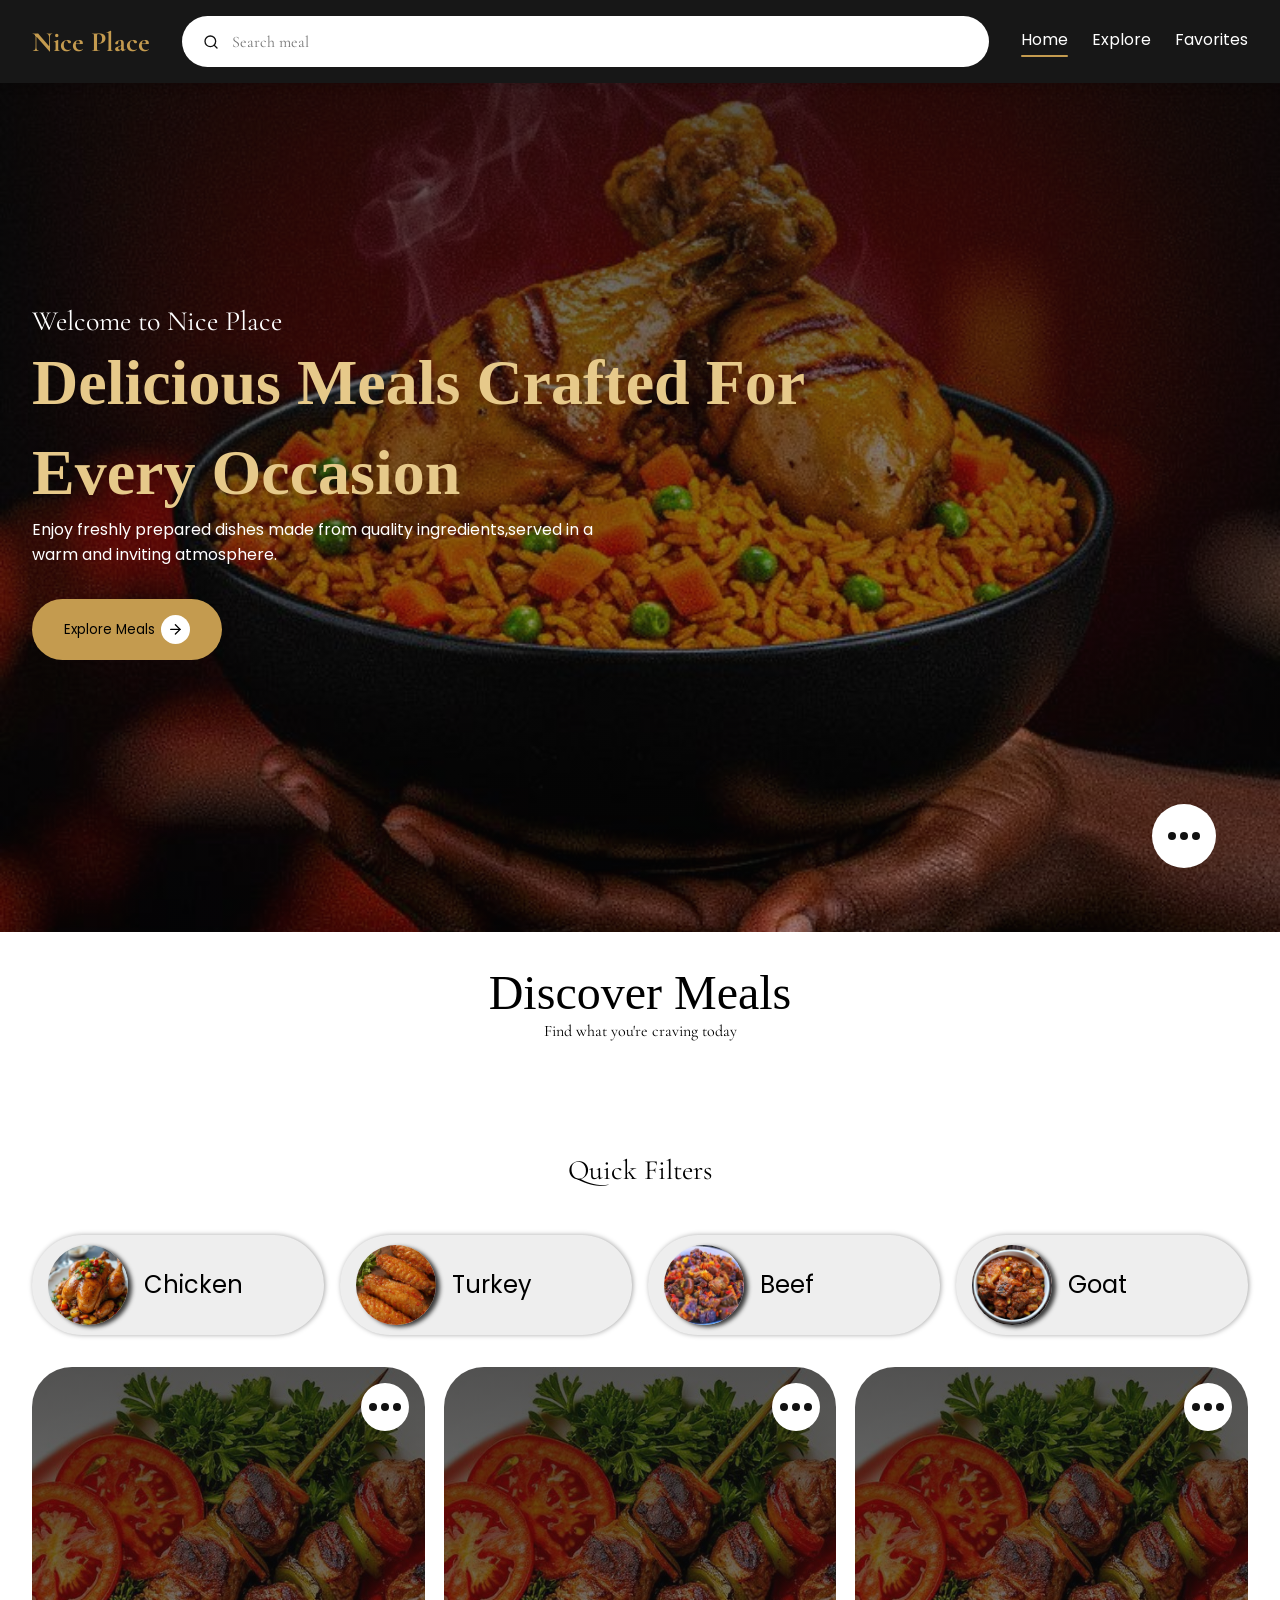
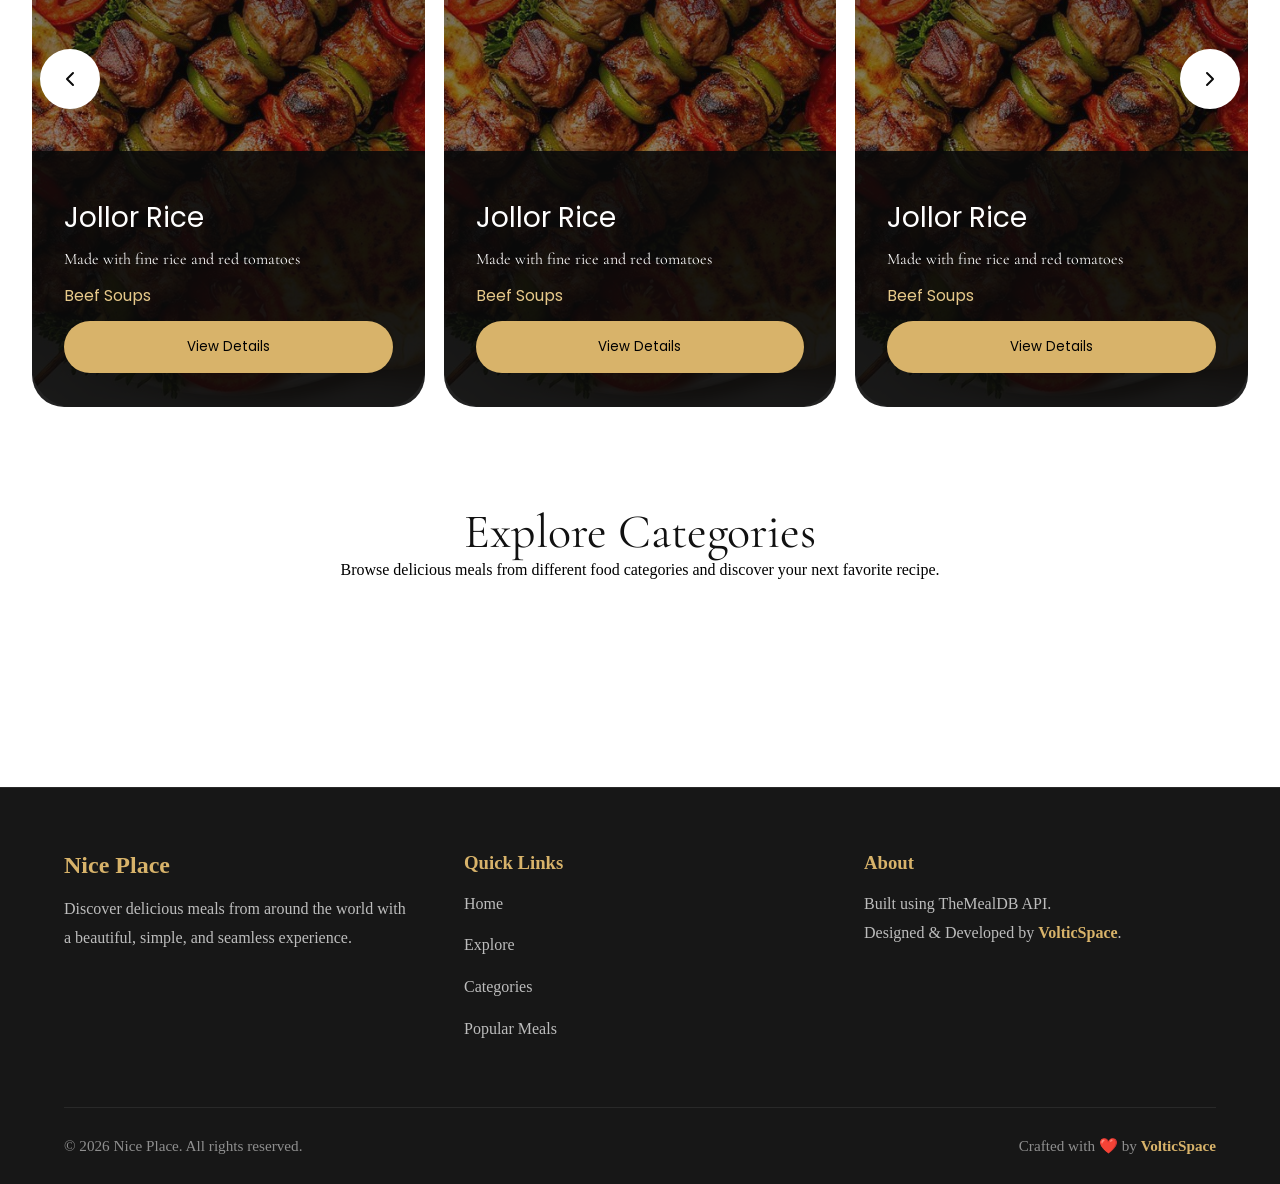
<file: index.html>
<!doctype html>
<html lang="en">
  <head>
    <meta charset="UTF-8" />
    <meta name="viewport" content="width=device-width, initial-scale=1.0" />
    <title>Nice Place</title>
    <link rel="preconnect" href="https://fonts.googleapis.com" />
    <link rel="preconnect" href="https://fonts.gstatic.com" crossorigin />
    <link
      href="https://fonts.googleapis.com/css2?family=Poppins:ital,wght@0,100;0,200;0,300;0,400;0,500;0,600;0,700;0,800;0,900;1,100;1,200;1,300;1,400;1,500;1,600;1,700;1,800;1,900&family=Roboto:ital,wght@0,100..900;1,100..900&display=swap"
      rel="stylesheet"
    />
    <link rel="preconnect" href="https://fonts.googleapis.com" />
    <link rel="preconnect" href="https://fonts.gstatic.com" crossorigin />
    <link
      href="https://fonts.googleapis.com/css2?family=Cormorant+Garamond:ital,wght@0,300..700;1,300..700&display=swap"
      rel="stylesheet"
    />
    <link rel="stylesheet" href="styles/general.css" />

    <link rel="stylesheet" href="styles/footer.css" />

    <link rel="stylesheet" href="styles/explore.css" />
    <link rel="stylesheet" href="styles/mealFeatures.css" />

    <link rel="stylesheet" href="styles/heroSection.css" />

    <link rel="stylesheet" href="styles/header.css" />

    <script defer type="module" src="src/controllers/HomePageContr.js"></script>
  </head>
  <body>
    <section class="meal-grid hide">
      <div class="meal-card">
        <img class="image card-img" src="assets/usa.jfif" alt="" />
        <div class="slider-top-overlay card-overlay"></div>
        <div class="meal-card-content">
          <p class="meal-name">Jollor Rice</p>
          <p class="meal-text">Made with fine rice and red tomatoes</p>
          <p class="meal-category">Beef Soups</p>
          <button class="view-details-btn">View Details</button>
        </div>
        <div class="more-btn">
          <div class="dot"></div>
          <div class="dot"></div>
          <div class="dot"></div>
        </div>
      </div>

      <div class="meal-card">
        <img class="image card-img" src="assets/usa.jfif" alt="" />
        <div class="slider-top-overlay card-overlay"></div>
        <div class="meal-card-content">
          <p class="meal-name">Jollor Rice</p>
          <p class="meal-text">Made with fine rice and red tomatoes</p>
          <p class="meal-category">Beef Soups</p>
          <button class="view-details-btn">View Details</button>
        </div>
        <div class="more-btn">
          <div class="dot"></div>
          <div class="dot"></div>
          <div class="dot"></div>
        </div>
      </div>

      <div class="meal-card">
        <img class="image card-img" src="assets/usa.jfif" alt="" />
        <div class="slider-top-overlay card-overlay"></div>
        <div class="meal-card-content">
          <p class="meal-name">Jollor Rice</p>
          <p class="meal-text">Made with fine rice and red tomatoes</p>
          <p class="meal-category">Beef Soups</p>
          <button class="view-details-btn">View Details</button>
        </div>
        <div class="more-btn">
          <div class="dot"></div>
          <div class="dot"></div>
          <div class="dot"></div>
        </div>
      </div>

      <div class="meal-card">
        <img class="image card-img" src="assets/usa.jfif" alt="" />
        <div class="slider-top-overlay card-overlay"></div>
        <div class="meal-card-content">
          <p class="meal-name">Jollor Rice</p>
          <p class="meal-text">Made with fine rice and red tomatoes</p>
          <p class="meal-category">Beef Soups</p>
          <button class="view-details-btn">View Details</button>
        </div>
        <div class="more-btn">
          <div class="dot"></div>
          <div class="dot"></div>
          <div class="dot"></div>
        </div>
      </div>

      <div class="meal-card">
        <img class="image card-img" src="assets/usa.jfif" alt="" />
        <div class="slider-top-overlay card-overlay"></div>
        <div class="meal-card-content">
          <p class="meal-name">Jollor Rice</p>
          <p class="meal-text">Made with fine rice and red tomatoes</p>
          <p class="meal-category">Beef Soups</p>
          <button class="view-details-btn">View Details</button>
        </div>
        <div class="more-btn">
          <div class="dot"></div>
          <div class="dot"></div>
          <div class="dot"></div>
        </div>
      </div>

      <div class="meal-card">
        <img class="image card-img" src="assets/usa.jfif" alt="" />
        <div class="slider-top-overlay card-overlay"></div>
        <div class="meal-card-content">
          <p class="meal-name">Jollor Rice</p>
          <p class="meal-text">Made with fine rice and red tomatoes</p>
          <p class="meal-category">Beef Soups</p>
          <button class="view-details-btn">View Details</button>
        </div>
        <div class="more-btn">
          <div class="dot"></div>
          <div class="dot"></div>
          <div class="dot"></div>
        </div>
      </div>
    </section>

    <div class="modal-overlay"></div>
    <section class="header">
      <div class="navigation-bar">
        <!--page switching button-->
        <button class="back-btn close">
          <svg
            xmlns="http://www.w3.org/2000/svg"
            width="16"
            height="16"
            viewBox="0 0 24 24"
            fill="none"
            stroke="#0a0a0a"
            stroke-width="2"
            stroke-linecap="round"
            stroke-linejoin="round"
            class="lucide lucide-chevron-left-icon lucide-chevron-left"
          >
            <path d="m15 18-6-6 6-6" />
          </svg>
          <p>back</p>
        </button>
        <span class="brand-name">Nice Place</span>
        <!--mobile view menu-->
        <svg
          class="hamburger"
          xmlns="http://www.w3.org/2000/svg"
          width="24"
          height="24"
          viewBox="0 0 24 24"
          fill="none"
          stroke="#c49b4f"
          stroke-width="2"
          stroke-linecap="round"
          stroke-linejoin="round"
          class="lucide lucide-menu-icon lucide-menu"
        >
          <path d="M4 5h16" />
          <path d="M4 12h16" />
          <path d="M4 19h16" />
        </svg>
        <ul class="menu-drop">
          <form action="submit" class="mobile-search">
            <input
              type="text"
              class="nav-search-d"
              placeholder="Search meals"
            />
            <svg
              xmlns="http://www.w3.org/2000/svg"
              width="16"
              height="16"
              viewBox="0 0 24 24"
              fill="none"
              stroke="#c49b4f"
              stroke-width="2"
              stroke-linecap="round"
              stroke-linejoin="round"
              class="lucide lucide-search-icon lucide-search"
            >
              <path d="m21 21-4.34-4.34" />
              <circle cx="11" cy="11" r="8" />
            </svg>
          </form>

          <li class="nav-link-d" data-value="home">
            <svg
              xmlns="http://www.w3.org/2000/svg"
              width="20"
              height="20"
              viewBox="0 0 24 24"
              fill="none"
              stroke="#c49b4f"
              stroke-width="2"
              stroke-linecap="round"
              stroke-linejoin="round"
              class="lucide lucide-house-icon lucide-house"
            >
              <path d="M15 21v-8a1 1 0 0 0-1-1h-4a1 1 0 0 0-1 1v8" />
              <path
                d="M3 10a2 2 0 0 1 .709-1.528l7-6a2 2 0 0 1 2.582 0l7 6A2 2 0 0 1 21 10v9a2 2 0 0 1-2 2H5a2 2 0 0 1-2-2z"
              />
            </svg>

            Home
          </li>
          <li class="nav-link-d" data-value="explore">
            <svg
              xmlns="http://www.w3.org/2000/svg"
              width="20"
              height="20"
              viewBox="0 0 24 24"
              fill="none"
              stroke="#c49b4f"
              stroke-width="2"
              stroke-linecap="round"
              stroke-linejoin="round"
              class="lucide lucide-telescope-icon lucide-telescope"
            >
              <path
                d="m10.065 12.493-6.18 1.318a.934.934 0 0 1-1.108-.702l-.537-2.15a1.07 1.07 0 0 1 .691-1.265l13.504-4.44"
              />
              <path d="m13.56 11.747 4.332-.924" />
              <path d="m16 21-3.105-6.21" />
              <path
                d="M16.485 5.94a2 2 0 0 1 1.455-2.425l1.09-.272a1 1 0 0 1 1.212.727l1.515 6.06a1 1 0 0 1-.727 1.213l-1.09.272a2 2 0 0 1-2.425-1.455z"
              />
              <path d="m6.158 8.633 1.114 4.456" />
              <path d="m8 21 3.105-6.21" />
              <circle cx="12" cy="13" r="2" />
            </svg>

            Explore
          </li>
          <li class="nav-link-d" data-value="favourites">
            <svg
              xmlns="http://www.w3.org/2000/svg"
              width="20"
              height="20"
              viewBox="0 0 24 24"
              fill="none"
              stroke="#c49b4f"
              stroke-width="2"
              stroke-linecap="round"
              stroke-linejoin="round"
              class="lucide lucide-bookmark-icon lucide-bookmark"
            >
              <path
                d="M17 3a2 2 0 0 1 2 2v15a1 1 0 0 1-1.496.868l-4.512-2.578a2 2 0 0 0-1.984 0l-4.512 2.578A1 1 0 0 1 5 20V5a2 2 0 0 1 2-2z"
              />
            </svg>

            Favorites
          </li>
        </ul>
        <div class="search-bar">
          <svg
            xmlns="http://www.w3.org/2000/svg"
            width="16"
            height="16"
            viewBox="0 0 24 24"
            fill="none"
            stroke="#111111"
            stroke-width="2"
            stroke-linecap="round"
            stroke-linejoin="round"
            class="lucide lucide-search-icon lucide-search"
          >
            <path d="m21 21-4.34-4.34" />
            <circle cx="11" cy="11" r="8" />
          </svg>
          <input type="text" placeholder="Search meal" />
        </div>
        <ul class="nav-links">
          <li class="nav-link active-nav-link" data-value="home">Home</li>
          <li class="nav-link" data-value="explore">Explore</li>
          <li class="nav-link" data-value="favourites">Favorites</li>
        </ul>
      </div>
    </section>
    <section class="hero-section">
      <div class="image-slider">
        <div class="slide">
          <img class="image" src="assets/hero-img.jfif" alt="" />
        </div>

        <div class="slide">
          <img class="image" src="assets/okra.jfif" alt="" />
        </div>

        <div class="slide">
          <img class="image" src="assets/usa.jfif" alt="" />
        </div>
      </div>
      <div class="slider-top-overlay"></div>
      <div class="hero-content">
        <span class="medium-text">Welcome to Nice Place</span>

        <span class="italic">
          Delicious Meals Crafted For<br />Every Occasion
        </span>

        <p class="hero-body-text">
          Enjoy freshly prepared dishes made from quality ingredients,served in
          a warm and inviting atmosphere.
        </p>

        <button class="hero-cta">
          Explore Meals

          <svg
            xmlns="http://www.w3.org/2000/svg"
            width="16"
            height="16"
            viewBox="0 0 24 24"
            fill="none"
            stroke="currentColor"
            stroke-width="2"
            stroke-linecap="round"
            stroke-linejoin="round"
            class="lucide lucide-arrow-right-icon lucide-arrow-right"
          >
            <path d="M5 12h14" />
            <path d="m12 5 7 7-7 7" />
          </svg>
        </button>
      </div>
      <div class="ai-assistance-btn">
        <div class="dot"></div>
        <div class="dot"></div>
        <div class="dot"></div>
      </div>
    </section>

    <section class="meal-features">
      <div class="meal-header">
        <p class="meal-text-bold">Discover Meals</p>
        <p class="meal-text-normal">Find what you're craving today</p>
      </div>
      <div class="categories">
        <p>Quick Filters</p>
      </div>
      <div class="meal-discovery-filters"></div>

      <div class="meal-cards-slider">
        <button class="left">
          <svg
            xmlns="http://www.w3.org/2000/svg"
            width="24"
            height="24"
            viewBox="0 0 24 24"
            fill="none"
            stroke="#0a0a0a"
            stroke-width="2"
            stroke-linecap="round"
            stroke-linejoin="round"
            class="lucide lucide-chevron-left-icon lucide-chevron-left"
          >
            <path d="m15 18-6-6 6-6" />
          </svg>
        </button>
        <button class="right">
          <svg
            xmlns="http://www.w3.org/2000/svg"
            width="24"
            height="24"
            viewBox="0 0 24 24"
            fill="none"
            stroke="#0a0a0a"
            stroke-width="2"
            stroke-linecap="round"
            stroke-linejoin="round"
            class="lucide lucide-chevron-right-icon lucide-chevron-right"
          >
            <path d="m9 18 6-6-6-6" />
          </svg>
        </button>
        <div class="meal-cards">
          <div class="meal-card">
            <img class="image card-img" src="assets/usa.jfif" alt="" />
            <div class="slider-top-overlay card-overlay"></div>
            <div class="meal-card-content">
              <p class="meal-name">Jollor Rice</p>
              <p class="meal-text">Made with fine rice and red tomatoes</p>
              <p class="meal-category">Beef Soups</p>
              <button class="view-details-btn">View Details</button>
            </div>
            <div class="more-btn">
              <div class="dot"></div>
              <div class="dot"></div>
              <div class="dot"></div>
            </div>
          </div>

          <div class="meal-card">
            <img class="image card-img" src="assets/usa.jfif" alt="" />
            <div class="slider-top-overlay card-overlay"></div>
            <div class="meal-card-content">
              <p class="meal-name">Jollor Rice</p>
              <p class="meal-text">Made with fine rice and red tomatoes</p>
              <p class="meal-category">Beef Soups</p>
              <button class="view-details-btn">View Details</button>
            </div>
            <div class="more-btn">
              <div class="dot"></div>
              <div class="dot"></div>
              <div class="dot"></div>
            </div>
          </div>

          <div class="meal-card">
            <img class="image card-img" src="assets/usa.jfif" alt="" />
            <div class="slider-top-overlay card-overlay"></div>
            <div class="meal-card-content">
              <p class="meal-name">Jollor Rice</p>
              <p class="meal-text">Made with fine rice and red tomatoes</p>
              <p class="meal-category">Beef Soups</p>
              <button class="view-details-btn">View Details</button>
            </div>
            <div class="more-btn">
              <div class="dot"></div>
              <div class="dot"></div>
              <div class="dot"></div>
            </div>
          </div>

          <div class="meal-card">
            <img class="image card-img" src="assets/usa.jfif" alt="" />
            <div class="slider-top-overlay card-overlay"></div>
            <div class="meal-card-content">
              <p class="meal-name">Jollor Rice</p>
              <p class="meal-text">Made with fine rice and red tomatoes</p>
              <p class="meal-category">Beef Soups</p>
              <button class="view-details-btn">View Details</button>
            </div>
            <div class="more-btn">
              <div class="dot"></div>
              <div class="dot"></div>
              <div class="dot"></div>
            </div>
          </div>

          <div class="meal-card">
            <img class="image card-img" src="assets/usa.jfif" alt="" />
            <div class="slider-top-overlay card-overlay"></div>
            <div class="meal-card-content">
              <p class="meal-name">Jollor Rice</p>
              <p class="meal-text">Made with fine rice and red tomatoes</p>
              <p class="meal-category">Beef Soups</p>
              <button class="view-details-btn">View Details</button>
            </div>
            <div class="more-btn">
              <div class="dot"></div>
              <div class="dot"></div>
              <div class="dot"></div>
            </div>
          </div>
        </div>
      </div>
    </section>

    <section class="exploree">
      <div class="container">
        <div class="section-heading">
          <div>
            <!-- <span class="section-tag">Discover</span> -->
            <p class="explore-category">Explore Categories</p>
            <p class="body-text">
              Browse delicious meals from different food categories and discover
              your next favorite recipe.
            </p>
          </div>
        </div>

        <div class="category-grid">
          <!-- Category Card -->
          <article class="category-card">
            <img
              src="https://www.themealdb.com/images/category/beef.png"
              alt="Beef"
            />

            <div class="category-content">
              <h3>Beef</h3>
              <p>Juicy steaks, burgers and hearty beef recipes.</p>

              <button>
                Explore
                <span>→</span>
              </button>
            </div>
          </article>

          <article class="category-card">
            <img
              src="https://www.themealdb.com/images/category/chicken.png"
              alt="Chicken"
            />

            <div class="category-content">
              <h3>Chicken</h3>
              <p>Grilled, roasted and crispy chicken dishes.</p>

              <button>
                Explore
                <span>→</span>
              </button>
            </div>
          </article>

          <article class="category-card">
            <img
              src="https://www.themealdb.com/images/category/dessert.png"
              alt="Dessert"
            />

            <div class="category-content">
              <h3>Dessert</h3>
              <p>Cakes, pastries and sweet treats.</p>

              <button>
                Explore
                <span>→</span>
              </button>
            </div>
          </article>

          <!-- Generate the remaining cards dynamically -->
        </div>
      </div>
    </section>

    <footer class="footer">
      <div class="footer-container">
        <div class="footer-brand">
          <h2>Nice Place</h2>
          <p>
            Discover delicious meals from around the world with a beautiful,
            simple, and seamless experience.
          </p>
        </div>

        <div class="footer-links">
          <h3>Quick Links</h3>
          <ul>
            <li><a href="#hero">Home</a></li>
            <li><a href="#explore">Explore</a></li>
            <li><a href="#categories">Categories</a></li>
            <li><a href="#popular">Popular Meals</a></li>
          </ul>
        </div>

        <div class="footer-contact">
          <h3>About</h3>
          <p>Built using TheMealDB API.</p>
          <p>Designed & Developed by <span>VolticSpace</span>.</p>
        </div>
      </div>

      <div class="footer-bottom">
        <p>&copy; 2026 Nice Place. All rights reserved.</p>
        <p>Crafted with ❤️ by <span>VolticSpace</span></p>
      </div>
    </footer>
  </body>
</html>
</file>
<file: styles/general.css>
:root {
  /* =========================
     COLORS
  ========================= */

  /* Brand / Accent */
  --clr-gold: #d8b36a;
  --clr-gold-light: #e6c98a;
  --clr-gold-dark: #c49b4f;

  /* Backgrounds */
  --clr-bg-primary: #0a0a0a;
  --clr-bg-secondary: #171717;
  --clr-bg-tertiary: #242424;

  /* Light Surfaces */
  --clr-surface: #f5f5f5;
  --clr-surface-alt: #ffffff;
  --clr-surface-muted: #e5e7eb;

  /* Text */
  --clr-text-primary: #111111;
  --clr-text-secondary: #6b7280;
  --clr-text-light: #ffffff;
  --clr-text-light-muted: #d1d5db;

  /* States */
  --clr-success: #22c55e;
  --clr-warning: #f59e0b;
  --clr-danger: #ef4444;
  --gradient: linear-gradient(
    180deg,
    rgba(10, 10, 10, 0.75) 0%,
    rgba(10, 10, 10, 0.2) 100%
  );

  --blur: blur(2px);
  /* -webkit-backdrop-filter: blur(12px); Safari support */

  /* =========================
     RGBA COLORS
  ========================= */

  --rgba-gold: rgba(216, 179, 106, 1);
  --rgba-gold-soft: rgba(216, 179, 106, 0.15);

  --rgba-black: rgba(10, 10, 10, 1);
  --rgba-black-overlay: rgba(10, 10, 10, 0.9);

  --rgba-white: rgba(255, 255, 255, 1);
  --rgba-white-soft: rgba(255, 255, 255, 0.1);

  /* =========================
     TYPOGRAPHY
  ========================= */

  --ff-heading: "Cormorant Garamond", serif;
  --ff-body: "Poppins", sans-serif;

  /* Font Sizes */
  --fs-900: 4rem;
  --fs-800: 3rem;
  --fs-700: 2.25rem;
  --fs-600: 1.75rem;
  --fs-500: 1.5rem;
  --fs-400: 1rem;
  --fs-300: 0.875rem;
  --fs-200: 0.75rem;

  /* Font Weights */
  --fw-light: 300;
  --fw-regular: 400;
  --fw-medium: 500;
  --fw-semi-bold: 600;
  --fw-bold: 700;

  /* =========================
     SPACING
  ========================= */

  --space-xs: 0.5rem;
  --space-sm: 0.75rem;
  --space-md: 1rem;
  --space-lg: 1.5rem;
  --space-xl: 2rem;
  --space-2xl: 3rem;

  /* =========================
     BORDER RADIUS
  ========================= */

  --radius-sm: 0.75rem;
  --radius-md: 1rem;
  --radius-lg: 1.5rem;
  --radius-xl: 2rem;
  --radius-full: 999px;

  /* =========================
     SHADOWS
  ========================= */

  --shadow-sm: 0 2px 8px rgba(0, 0, 0, 0.08);
  --shadow-md: 0 8px 20px rgba(0, 0, 0, 0.15);
  --shadow-lg: 0 15px 40px rgba(0, 0, 0, 0.25);

  /* =========================
     TRANSITIONS
  ========================= */

  --transition-fast: 0.2s ease;
  --transition-normal: 0.3s ease;
  --transition-slow: 0.5s ease;

  /* =========================
     CARD SYSTEM (MEAL GRID)
  ========================= */

  --card-bg: var(--clr-bg-secondary);
  --card-bg-hover: var(--clr-bg-tertiary);
  --card-border: rgba(255, 255, 255, 0.08);

  --card-text-primary: var(--clr-text-light);
  --card-text-secondary: var(--clr-text-light-muted);

  --card-accent: var(--clr-gold);
  --card-accent-soft: var(--rgba-gold-soft);

  --card-width: 280px;
  --card-height: 360px;

  --card-padding: var(--space-md);
  --card-gap: var(--space-md);

  --card-radius: var(--radius-lg);
  --card-image-radius: var(--radius-md);

  --card-shadow: var(--shadow-md);
  --card-shadow-hover: var(--shadow-lg);

  --card-transition: var(--transition-normal);
  --card-hover-lift: -8px;
  --card-scale-hover: 1.02;

  /* =========================
     BUTTON COLORS
  ========================= */

  --btn-primary-bg: var(--clr-gold);
  --btn-primary-text: var(--clr-bg-primary);

  --btn-primary-hover: var(--clr-gold-light);

  --btn-secondary-bg: var(--clr-bg-secondary);
  --btn-secondary-text: var(--clr-text-light);
  --btn-secondary-hover: var(--clr-bg-tertiary);

  --btn-outline-border: rgba(255, 255, 255, 0.2);
  --btn-outline-text: var(--clr-text-light);

  --btn-danger-bg: var(--clr-danger);
  --btn-success-bg: var(--clr-success);

  /* =========================
     BUTTON SIZING
  ========================= */

  --btn-padding-sm: 0.4rem 0.8rem;
  --btn-padding-md: 0.6rem 1.2rem;
  --btn-padding-lg: 0.9rem 1.6rem;

  --btn-radius: var(--radius-full);

  /* =========================
     BUTTON TYPOGRAPHY
  ========================= */

  --btn-font-size-sm: var(--fs-300);
  --btn-font-size-md: var(--fs-400);
  --btn-font-size-lg: var(--fs-500);

  --btn-font-weight: var(--fw-medium);

  /* =========================
     BUTTON EFFECTS
  ========================= */

  --btn-transition: var(--transition-normal);
  --btn-shadow: var(--shadow-sm);
  --btn-shadow-hover: var(--shadow-md);

  --btn-hover-lift: -2px;

  --clr-grey-900: #1f1f1f;
  --clr-grey-700: #3a3a3a;
  --clr-grey-400: #a1a1a1;
  --clr-grey-200: #eeeeee;
}
* {
  margin: 0;
  padding: 0;
}
body {
  position: relative;
  box-sizing: border-box;
  margin: 0;
  padding: 0;
}

ul,
li {
  list-style: none;
}
button {
  font-family: var(--ff-body);
}
</file>
<file: styles/footer.css>
/* ==========================
   FOOTER
========================== */

.footer {
  background: var(--clr-bg-secondary);
  border-top: 1px solid rgba(255, 255, 255, 0.08);
  padding-top: 4rem;
  margin-top: 6rem;
}

.footer-container {
  width: min(1200px, 90%);
  margin: auto;

  display: grid;
  grid-template-columns: repeat(auto-fit, minmax(220px, 1fr));
  gap: 3rem;
}

.footer h2,
.footer h3 {
  color: var(--clr-gold);
  margin-bottom: 1rem;
}

.footer p,
.footer a {
  color: #bdbdbd;
  line-height: 1.8;
  text-decoration: none;
  transition: 0.3s ease;
}

.footer a:hover {
  color: var(--clr-gold);
}

.footer-links ul {
  list-style: none;
}

.footer-links li:not(:last-child) {
  margin-bottom: 0.8rem;
}

.footer-contact span {
  color: var(--clr-gold);
  font-weight: 600;
}

.footer-bottom {
  margin-top: 4rem;
  padding: 1.5rem 0;
  border-top: 1px solid rgba(255, 255, 255, 0.08);

  display: flex;
  justify-content: space-between;
  align-items: center;
  flex-wrap: wrap;
  gap: 1rem;

  width: min(1200px, 90%);
  margin-inline: auto;
}

.footer-bottom p {
  color: #8f8f8f;
  font-size: 0.95rem;
}

.footer-bottom span {
  color: var(--clr-gold);
  font-weight: 600;
}

@media (max-width: 768px) {
  .footer-container {
    text-align: center;
  }

  .footer-bottom {
    flex-direction: column;
    text-align: center;
  }
}
</file>
<file: styles/explore.css>
.explore-category {
  color: var(--clr-text-primary);
  font-size: var(--fs-800);
  text-align: center;
  font-weight: var(--fw-normal);
  font-family: var(--ff-heading);
}
.exploree {
  padding: 4rem 2rem;
}

.see-more {
  color: var(--clr-gold-dark);
}

.section-heading {
  display: flex;
  justify-content: center;
  margin-bottom: 3rem;
  gap: 2rem;
}

.body-text p {
  margin-top: 1rem;
  font-family: var(--ff-heading);
  font-size: var(--fs-400);
  font-weight: var(--fw-normal);
}

.category-grid {
  display: grid;
  grid-template-columns: repeat(auto-fit, minmax(300px, 1fr));
  gap: 1rem;
}

.category-card {
  background: var(--rgba-black-overlay);
  border: none;
  border-radius: 22px;
  min-height: 600px;
  overflow: hidden;
  transition: 0.35s;
  cursor: pointer;
}

.category-card:hover {
  transform: translateY(-8px);
  border-color: var(--clr-gold);
  box-shadow: 0 15px 35px rgba(0, 0, 0, 0.35);
}

.category-card img {
  width: 100%;
  height: 220px;
  object-fit: cover;
  background: var(--clr-surface-muted);
}

.category-content {
  padding: 1.5rem;
  display: flex;
  flex-direction: column;
  justify-content: flex-end;
  gap: 2rem;
}

.category-content h3 {
  color: white;
  margin-bottom: 0.75rem;
  font-size: 1.35rem;
}

.category-content p {
  color: #a9a9a9;
  line-height: 1.6;
  margin-bottom: 1.5rem;
  min-height: 55px;
}

.explore-btn {
  margin: 0;
  padding: 0;
}

.explore-btn {
  padding: 1rem;
  background: var(--clr-gold-dark);
  color: var(--clr-surface-alt);
  border: none;
  border-radius: 4rem;
  transition: all 0.4s ease;
}
.explore-btn:hover {
  background: var(--clr-gold-light);
}
@media (max-width: 480px) {
  .body-text {
    text-align: center;
  }
  .category-content {
    display: flex;
  }
  .exploree {
    padding-inline: 1rem;
  }
}
</file>
<file: styles/mealFeatures.css>
.meal-features {
  background: var(--clr-surface-alt);
  padding: 2rem;
}

.meal-header {
  display: flex;
  flex-direction: column;
  line-height: 1.2;
  justify-content: center;
  align-items: center;
}
.meal-discovery-filters {
  margin-top: 2rem;
  display: grid;
  grid-template-columns: repeat(auto-fit, minmax(251px, 1fr));
  gap: 1rem;
  align-items: center;
}
.meal-text-bold {
  font-size: var(--fs-800);
  font-weight: var(--fw-regular);
}

.meal-text-normal {
  font-family: var(--ff-heading);
}

.categories {
  margin-top: 6rem;
  padding: 1rem 2rem;
  font-size: var(--fs-600);
  font-family: var(--ff-heading);
  font-weight: var(--fw-normal);
  display: flex;
  justify-content: center;
}

.popular-meal {
  margin-top: 4rem;
  display: flex;
  flex-direction: column;
  gap: 0.4rem;
  text-align: center;
  justify-content: center;
  align-items: center;
  font-size: var(--fs-800);
  font-family: var(--ff-heading);
  font-weight: var(--fw-medium);
}

.meal-cards-slider {
  overflow: hidden;
  scrollbar-width: none;
  -ms-overflow-style: none;
  position: relative;
  margin-top: 1rem;
}

.meal-cards-slider::-webkit-scrollbar {
  display: none;
}

.meal-cards {
  display: flex;
  gap: 1.2rem;
  transition: transform 1s ease;
  margin-top: 1rem;
}

.meal-card {
  position: relative;
  border-radius: 2.5rem;
  flex: 0 0 calc((100% - 2.4rem) / 3);
  min-width: calc((100% - 2.4rem) / 3);
  height: 40rem;
  transition:
    transform 0.4s ease,
    box-shadow 0.4s ease;
  transform-origin: center;
  transition: all 1s;
}
.right,
.left {
  position: absolute;
  height: 60px;
  width: 60px;
  border: none;
  border-radius: 30px;
  text-align: center;
  z-index: 8;
  display: flex;
  justify-content: center;
  align-items: center;
  background: var(--clr-surface-alt);
  transition: all 0.4s ease;
}

.card-img,
.card-overlay {
  border: none;
  border-radius: 2.5rem;
}

.card-overlay {
  background: linear-gradient(
    to bottom,
    rgba(10, 10, 10, 0.1),
    rgba(10, 10, 10, 0.1)
  );
}

.meal-card-content {
  position: absolute;
  bottom: 0;
  left: 0;
  right: 0;
  height: 12rem;
  background: var(--rgba-black-overlay);
  display: flex;
  flex-direction: column;
  justify-content: center;
  font-family: var(--ff-body);
  border-bottom-left-radius: 2rem;
  border-bottom-right-radius: 2rem;
  padding: 2rem 2rem 2rem 2rem;
  z-index: 6;
  line-height: 1.2;
  gap: 1rem;
}
.meal-name {
  margin-top: 1rem;
  font-size: var(--fs-600);
  color: var(--clr-text-light);
  font-weight: var(--fw-normal);
}
.meal-text {
  color: var(--clr-surface);
  font-size: var(--fs-400);
  font-family: var(--ff-heading);
}
.meal-category {
  color: var(--clr-gold-light);
}
.meal-card-content button {
  padding: 1rem;
  border: none;
  border-radius: 4rem;
  background: var(--clr-gold);
}

.meal-card:hover {
  transform: translateY(-2px);
}

.view-details-btn {
  transition: all 0.4s ease;
}
.view-details-btn:hover {
  background: var(--clr-gold-dark);
}

.more-btn {
  position: absolute;
  right: 1rem;
  top: 1rem;
  background: var(--clr-text-light);
  height: 3rem;
  width: 3rem;
  border-radius: 50%;
  display: flex;
  align-items: center;
  justify-content: center;
  gap: 4px;
  z-index: 6;
  transition: all 0.4s ease;
}

.right {
  right: 8px;
  top: 50%;
  transform: translateY(-50%);
  animation: hintRight 2s ease-in-out infinite;
}
.left {
  left: 8px;
  top: 50%;
  transform: translateY(-50%);
  animation: hintLeft 2s ease-in-out infinite;
}
.right:hover,
.left:hover {
  background: var(--clr-gold-dark);
}
@keyframes typing {
  from {
    width: 0;
  }
  to {
    width: 40rem;
    border-right: none;
  }
}

@keyframes blink {
  50% {
    border-color: transparent;
  }
}

.more-icon {
  display: flex;
  padding: 6px;
  align-items: center;
  justify-content: center;
  border: none;
  border-radius: 4rem;
  transition: all 0.4s ease;
}
.more-icon:hover {
  background: var(--clr-bg-tertiary);
}

.filter {
  display: flex;
  align-items: center;
  /* justify-content: space-between; */
  gap: 1rem;
  padding: 10px 1rem;
  background: var(--clr-grey-200);
  border-radius: 8rem;
  transition: all 0.4s ease;
  cursor: pointer;
  box-shadow: 1px 0px 5px rgba(0, 0, 0, 0.35);
}

.filter p {
  font-size: var(--fs-500);
  font-family: var(--ff-body);
  font-weight: var(--fw-normal);
}

.food-tray {
  width: 5rem;
  height: 5rem;
  border-radius: 4rem;
  border: none;
  box-shadow: 4px 2px 4px var(--clr-grey-700);
  flex-shrink: 0;
}

.tray-image {
  width: 100%;
  height: 100%;
  object-fit: cover;
  border-radius: 50%;
}

.active-meal-filter {
  background: var(--clr-gold);
  cursor: pointer;
}

.hide {
  display: none;
}

.back-btn {
  padding: 0.1rem 0.8rem;
  border: none;
  border-radius: 3rem;
  background: var(--clr-gold-light);
  cursor: pointer;
  font-family: var(--ff-body);
  border-radius: 50px;
  font-size: var(--fs-300);
  font-weight: var(--fw-regular);
  display: flex;
  justify-content: center;
  align-items: center;
  gap: 0.4rem;
}

.close {
  display: none;
}

.show {
  display: flex;
}

.section-tag {
  display: inline-block;
  padding: 1rem 1.6rem;
  background: var(--clr-gold-dark);
  color: var(--clr-text-primary);
  border-radius: 999px;
  font-size: var(--fs-600);
}

@keyframes hintRight {
  0%,
  100% {
    transform: translateY(-50%) translateX(0);
  }
  50% {
    transform: translateY(-50%) translateX(8px);
  }
}

@keyframes hintLeft {
  0%,
  100% {
    transform: translateY(-50%) translateX(0);
  }
  50% {
    transform: translateY(-50%) translateX(-8px);
  }
}

.dot {
  width: 8px;
  height: 8px;
  background: var(--clr-text-primary);
  border: none;
  border-radius: 50%;
}

.meal-grid {
  grid-template-columns: repeat(auto-fit, minmax (360px, 1fr));
  gap: 1rem;
  padding: 2rem;
  margin-top: 5rem;
}
.show-meal-grid {
  display: grid;
}
.header {
  position: fixed;
  top: 0;
  left: 0;
  right: 0;
  z-index: 100;
  padding: 1rem 2rem;
  background: #171717;
  box-shadow: 1px 1px 2px #171717;
}

.popular-meal span {
  font-size: var(--fs-400);
}

.more-btn:hover {
  background: var(--clr-gold-dark);
}

.fav {
  transition: all 0.4s ease;
}

.fav:hover {
  stroke: var(--clr-surface-alt);
}

@media (max-width: 480px) {
  .meal-card {
    flex: 0 0 calc((100% - 2.4rem));
    min-width: calc((100% - 2.4rem));
  }
  .left,
  .right {
    height: 40px;
    width: 40px;
  }

  .meal-text-bold {
    font-size: var(--fs-600);
    text-align: center;
  }
  .categories {
    margin-top: 2rem;
  }
  .meal-discovery-filters {
    display: flex;
    flex-wrap: wrap;
    justify-content: center;
  }
  .filter {
    display: flex;
    flex: 0.5 0 300px;
  }
  .meal-features {
    padding: 1rem;
  }
  .meal-grid {
    grid-template-columns: repeat(auto-fit, minmax(200px, 1fr));
    padding: 1rem;
  }
  .meal-discovery-filters {
    display: grid;
    grid-template-columns: 1fr;
    gap: 1rem;
  }
}
</file>
<file: styles/heroSection.css>
.hero-section {
  position: relative;
  height: 100vh;
  margin-top: 2rem;
  /* min-width: 480px; */
}

.slider-top-overlay {
  position: absolute;
  inset: 0;

  background: linear-gradient(
    to bottom,
    rgba(10, 10, 10, 0.7),
    rgba(10, 10, 10, 0.3)
  );

  z-index: 1;
}

.image-slider {
  width: 100%;
  height: 100%;
  overflow: hidden;
  position: relative;
}
.slide {
  position: absolute;
  top: 0;
  left: 0;
  width: 100%;
  height: 100%;
  transition: transform 1s ease;
}

.image {
  width: 100%;
  height: 100%;
  object-fit: cover;
}

.hero-content {
  position: absolute;
  inset: 0;
  z-index: 2;
  padding: var(--space-xl);
  display: flex;
  justify-content: center;
  flex-direction: column;
  flex: 1 0 480px;
}

.italic {
  font-size: var(--fs-900);
  font-weight: var(--fw-bold);
  color: var(--clr-gold-light);
  animation: textSlideIn 1s ease-out forwards;
  line-height: 1.4;
}

.hero-cta {
  background: var(--clr-gold-dark);
  padding: 1rem 2rem;
  border: none;
  gap: 0.4rem;
  display: flex;
  width: max-content;
  border-radius: 3rem;
  align-items: center;
  justify-content: center;
  margin-top: 2rem;
  border: none;
  transition: all 0.4s ease;
}

.hero-cta svg:hover {
  transform: translateX(6px);
}

.hero-cta svg {
  padding: 0.4rem;
  background: var(--clr-text-light);
  border: none;
  border-radius: 3rem;
  transition: all 0.4s ease;
}
.hero-cta:hover {
  background: var(--clr-gold-light);
}

.ai-assistance-btn {
  position: absolute;
  bottom: 4rem;
  right: 4rem;
  z-index: 3;
  background: var(--clr-text-light);
  height: 4rem;
  width: 4rem;
  border-radius: 50%;

  display: flex;
  align-items: center;
  justify-content: center;
  gap: 4px;

  animation:
    pulse 10s ease-in-out infinite,
    attention 20s ease-in-out infinite,
    fall 1s ease-in-out;
}

@keyframes textDownSlideIn {
  from {
    transform: translateY(-100%);
    opacity: 0;
  }
  to {
    transform: translateY(0);
    opacity: 1;
  }
}

@keyframes attention {
  0%,
  94%,
  100% {
    transform: translateY(0);
  }

  95% {
    transform: translateY(-12px);
  }

  97% {
    transform: translateY(0);
  }

  98% {
    transform: translateY(-6px);
  }

  99% {
    transform: translateY(0);
  }
}
@keyframes pulse {
  0%,
  95%,
  100% {
    box-shadow: 0 0 0 0 rgba(255, 255, 255, 0);
  }

  96% {
    box-shadow: 0 0 0 12px rgba(255, 255, 255, 0.2);
  }
}

@keyframes fall {
  from {
    transform: translateY(-10vh);
    opacity: 0;
  }

  to {
    transform: translateY(0);
    opacity: 1;
  }
}
.medium-text {
  font-size: var(--fs-600);
  color: var(--clr-surface-alt);
  font-family: var(--ff-heading);
}
.normal-text {
  font-size: var(--fs-400);
  color: var(--clr-surface-alt);
  line-height: 1.4;
  font-family: var(--ff-body);
}
.hero-body-text {
  font-size: var(--fs-400);
  font-family: var(--ff-body);
  font-weight: var(--fw-regular);
  max-width: 600px;
  color: var(--clr-surface-alt);
}
@keyframes textSlideIn {
  from {
    transform: translateX(-100%);
    opacity: 0;
  }

  to {
    transform: translateX(0);
    opacity: 1;
  }
}

@media (max-width: 480px) {
  .hero-content {
    align-items: center;
  }
  .medium-text {
    font-size: var(--fs-400);
  }
  .italic {
    font-size: var(--fs-600);
    line-height: 1.2;
  }
  .hero-body-text {
    font-weight: var(--fw-light);
    margin-top: 0.8rem;
    text-align: center;
  }
  .italic {
    text-align: center;
  }
  .hero-cta {
    padding-block: 1rem;
  }
}
</file>
<file: styles/header.css>
.header {
  position: fixed;
  top: 0;
  z-index: 100;
  background: #171717;
  box-shadow: 0 2px 10px rgba(0, 0, 0, 0.2);
  box-sizing: border-box;
  padding: 0;
  z-index: 10000;
}

.navigation-bar {
  padding-block: 1rem;
  padding-inline: 2rem;
  display: flex;
  align-items: center;
  justify-content: space-between;
  gap: 2rem;
}

.hamburger {
  display: none;
}

.hamburger.active:hover {
  background: var(--clr-grey-200);
}

.back-btn {
  display: flex;
  align-items: center;
  justify-content: center;
  gap: 0.4rem;
  padding: 0.45rem 1rem;
  border: none;
  border-radius: 4px;
  background: var(--clr-gold-light);
  cursor: pointer;
  font-family: var(--ff-body);
  font-size: var(--fs-300);
  font-weight: var(--fw-regular);
  flex-shrink: 0;
}

.brand-name {
  font-size: var(--fs-600);
  font-family: var(--ff-heading);
  font-weight: var(--fw-bold);
  color: var(--clr-gold-dark);
}
.close {
  display: none;
}

.show {
  display: flex;
}

.search-bar {
  display: flex;
  flex: 1 0 200px;
  align-items: center;
  gap: 0.8rem;
  padding: 0.85rem 1.2rem;
  background: var(--clr-surface-alt);
  border-radius: 999px;
  border: 2px solid transparent;
  transition: all 0.4s ease;
}
.search-bar input {
  flex: 1;
  border: none;
  outline: none;
  background: none;
  font-family: var(--ff-heading);
  color: var(--clr-text-primary);
  font-size: var(--fs-400);
}
.search-bar:hover {
  border: 2px solid var(--clr-gold-dark);
}
.search-bar svg {
  flex-shrink: 0;
}

.nav-links {
  display: flex;
  align-items: center;
  gap: 1.5rem;
  margin: 0;
  padding: 0;
  flex-shrink: 0;
}

.nav-link {
  color: var(--clr-surface-alt);
  font-size: var(--fs-400);
  font-family: var(--ff-body);
  cursor: pointer;
  position: relative;
  padding-bottom: 0.3rem;
  transition: all 0.4s ease;
}

.nav-link.active-nav-link::after {
  content: "";
  position: absolute;
  left: 0;
  right: 0;
  bottom: -1px;
  height: 2px;
  background: var(--clr-gold-dark);
  border-radius: 2px;
  transition: all 0.4s ease;
}
.menu-drop {
  display: none;
}
.nav-link-d {
  font-size: var(--fs-400);
  color: var(--clr-surface-alt);
  font-family: var(--ff-body);
  font-weight: var(--fw-regular);
  line-height: 2.6;
  display: flex;
  align-items: center;
  gap: 0.6rem;
  text-align: center;
}
.menu-drop.active {
  position: absolute;
  top: 4.2rem;
  right: 0;
  left: 0;
  display: flex;
  padding-block: 1rem;
  padding-inline: 2rem;
  background-color: var(--clr-bg-secondary);
  flex-direction: column;
  border: none;
  border-bottom-left-radius: 0.5rem;
  border-bottom-right-radius: 0.5rem;
  z-index: 10000;
}
.nav-link-d.active::after {
  content: "";
  position: absolute;
  left: 0;
  right: 0;
  bottom: -1px;
  height: 2px;
  background: var(--clr-gold-dark);
  border-radius: 2px;
  transition: all 0.4s ease;
}
.modal-overlay.active {
  position: absolute;
  inset: 0;
  background: var(--rgba-black-overlay);
  margin-top: 2rem;
  z-index: 1000;
}

/* mobile-view-search-form */

@media (max-width: 480px) {
  .brand-name {
    font-size: var(--fs-500);
  }
  .nav-links {
    display: none;
  }
  .search-bar {
    display: none;
  }
  .navigation-bar {
    padding: 1rem;
  }
  .hamburger {
    display: block;
    background: transparent;
    padding: 0.4rem;
    border-radius: 4rem;
    transition: all 0.4s ease;
  }
  .mobile-search {
    display: flex;
    margin-bottom: 2rem;
    padding-inline: 1rem;
    background: var(--clr-surface-alt);
    border-radius: 4rem;
    align-items: center;
  }
  .nav-search-d {
    display: flex;
    flex: 1 0 200px;
    padding: 1rem 0.4rem;
    border: 1px solid transparent;
    font-size: var(--fs-300);
    outline: none;
    font-family: var(--ff-heading);
    background: none;
  }
  .nav-search-d::placeholder {
    font-family: var(--ff-heading);
    font-size: var(--fs-300);
  }
  .ai-assistance-btn {
    display: none;
  }
}
</file>
